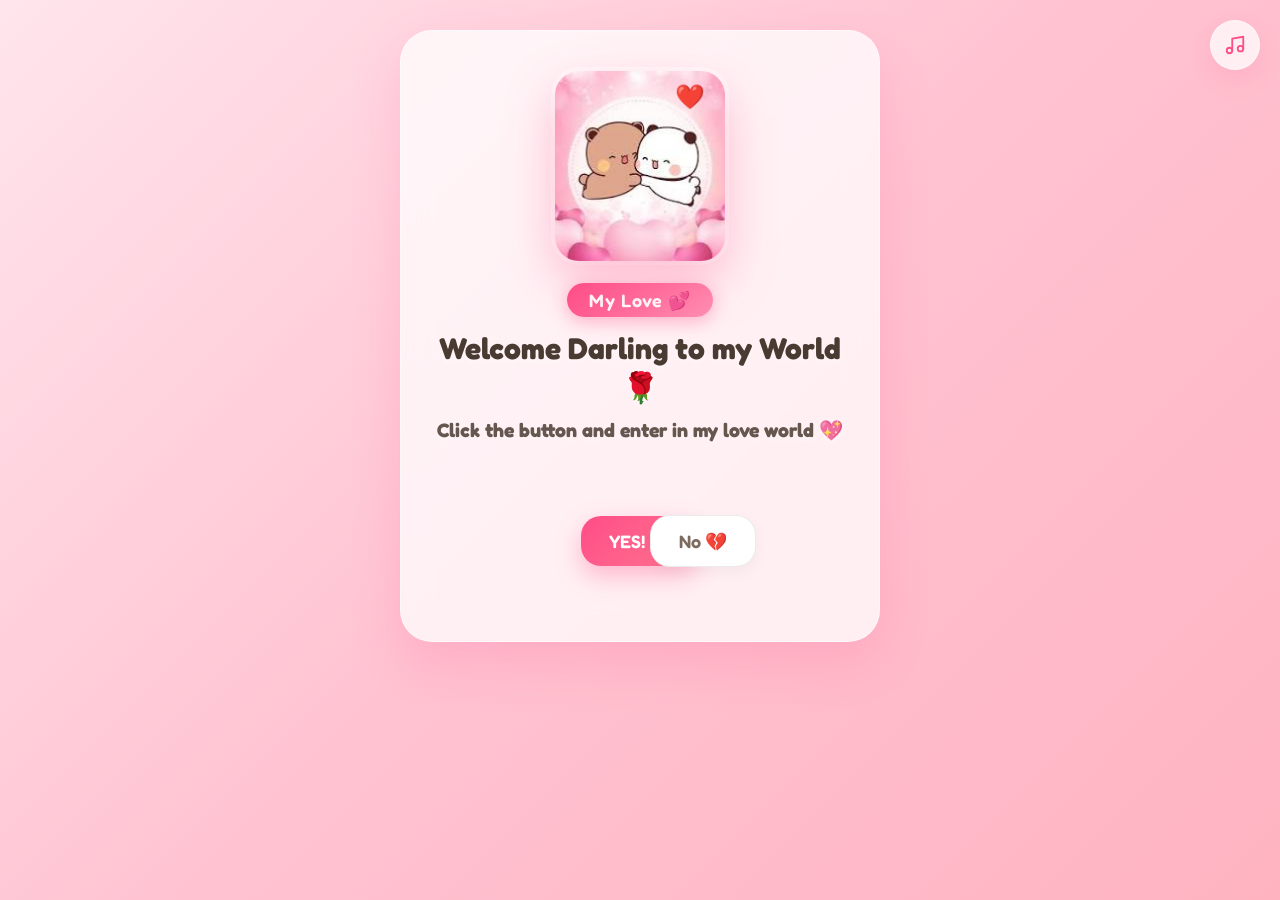
<file: index.html>
<!DOCTYPE html>
<html lang="en">
<head>
    <meta charset="UTF-8">
    <meta name="viewport" content="width=device-width, initial-scale=1.0">
    <title>Welcome Darling to my World 💕</title>
    <!-- Google Fonts: Fredoka (rounded & cute) & Outfit (clean & modern) -->
    <link rel="preconnect" href="https://fonts.googleapis.com">
    <link rel="preconnect" href="https://fonts.gstatic.com" crossorigin>
    <link href="https://fonts.googleapis.com/css2?family=Fredoka:wght@300..700&family=Outfit:wght@100..900&display=swap" rel="stylesheet">
    <link rel="stylesheet" href="style.css">
</head>
<body>
    <!-- Background Canvas for Floating Hearts Particle System -->
    <canvas id="heartCanvas"></canvas>

    <!-- Sound Control Button -->
    <button id="musicToggle" class="music-toggle" aria-label="Toggle Music">
        <svg id="musicIconPlay" class="music-icon" xmlns="http://www.w3.org/2000/svg" viewBox="0 0 24 24" fill="none" stroke="currentColor" stroke-width="2" stroke-linecap="round" stroke-linejoin="round">
            <path d="M9 18V5l12-2v13"></path>
            <circle cx="6" cy="18" r="3"></circle>
            <circle cx="18" cy="16" r="3"></circle>
        </svg>
        <svg id="musicIconMuted" class="music-icon hidden" xmlns="http://www.w3.org/2000/svg" viewBox="0 0 24 24" fill="none" stroke="currentColor" stroke-width="2" stroke-linecap="round" stroke-linejoin="round">
            <line x1="1" y1="1" x2="23" y2="23"></line>
            <path d="M9 9v9l12-2v-3"></path>
            <path d="M12 5l9-1.5V9"></path>
            <circle cx="6" cy="18" r="3"></circle>
            <circle cx="18" cy="16" r="3"></circle>
        </svg>
    </button>

    <!-- Main Card Container -->
    <main class="proposal-container" id="proposalContainer">
        <!-- Interactive Proposal Card -->
        <section class="card" id="questionCard">
            <!-- 3D Bubu Image -->
            <div class="img-3d-scene">
                <div class="img-3d-card">
                    <img src="card.jpg" alt="Bubu & Dudu" class="bubu-img" />
                </div>
                <div class="mini-heart">❤️</div>
            </div>

            <div class="bubu-label">My Love 💕</div>
            <h1 class="proposal-title" id="questionText">Welcome Darling to my World 🌹<br><span style="font-size:0.65em; opacity:0.85;">Click the button and enter in my love world 💖</span></h1>
            
            <!-- Action Buttons -->
            <div class="btn-group" id="btnGroup">
                <button id="yesBtn" class="btn btn-yes">YES! 💕</button>
                <button id="noBtn" class="btn btn-no">No 💔</button>
            </div>
        </section>

        <!-- Celebration Card (Hidden initially) -->
        <section class="card success-card hidden" id="successCard">
            <!-- Canvas for Confetti -->
            <canvas id="confettiCanvas"></canvas>
            
            <div class="success-content">

                <h1 class="success-title">Remember 🥺</h1>
                <h2 class="success-subtitle">Our Precious Moments 💍✨</h2>

                <!-- Couple Photos Gallery -->
                <div class="gallery-grid">

                    <div class="gallery-item gallery-item--large" style="--delay:0s">
                        <div class="gallery-frame">
                            <img src="card.jpg" alt="Our Moment" />
                            <div class="gallery-overlay"><span>💕 Us</span></div>
                        </div>
                    </div>

                    <div class="gallery-item" style="--delay:0.15s">
                        <div class="gallery-frame">
                            <img src="bangles.jpg" alt="Our Moment" />
                            <div class="gallery-overlay"><span>🌹 Forever</span></div>
                        </div>
                    </div>

                    <div class="gallery-item" style="--delay:0.3s">
                        <div class="gallery-frame">
                            <img src="black.jpg" alt="Our Moment" />
                            <div class="gallery-overlay"><span>✨ Always</span></div>
                        </div>
                    </div>

                    <div class="gallery-item gallery-item--wide" style="--delay:0.45s">
                        <div class="gallery-frame">
                            <img src="download.jpg" alt="Our Moment" />
                            <div class="gallery-overlay"><span>❤️ My World</span></div>
                        </div>
                    </div>

                </div>

                <div class="page2-actions">
                    <button id="nextPageBtn" class="btn btn-next">My Message for You 💌</button>
                    <button id="resetBtn" class="btn btn-reset">Restart 🔄</button>
                </div>
            </div>
        </section>

        <!-- ❤️ Page 3 — Love Letter -->
        <section class="card love-letter-card hidden" id="loveLetterCard">
            <div class="love-letter-content">

                <!-- Floating hearts deco -->
                <div class="letter-hearts">
                    <span class="lh lh1">💖</span>
                    <span class="lh lh2">🌹</span>
                    <span class="lh lh3">✨</span>
                    <span class="lh lh4">💕</span>
                    <span class="lh lh5">🌸</span>
                </div>

                <div class="letter-icon">💌</div>
                <h1 class="letter-title">Dear My Lovely Partner 💖</h1>

                <div class="letter-body">
                    <p>Every moment with you feels like a dream I never want to wake up from. 🌙</p>
                    <p>You are my favourite person, my safe place, my everything. 🥰</p>
                    <p>I want to hold your hand through every season of life — through the laughs, the storms, and all the quiet moments in between. 💑</p>
                    <p class="letter-sign">Forever yours,<br><strong>From your Zoja 🌹</strong></p>
                </div>

                <div class="letter-actions">
                    <button id="backToGalleryBtn" class="btn btn-reset">← Back</button>
                </div>

            </div>
        </section>
    </main>

    <script src="script.js"></script>
</body>
</html>
</file>
<file: style.css>
/* Premium Design Tokens */
:root {
    --bg-gradient: linear-gradient(135deg, #ffe5ec 0%, #ffc2d1 50%, #ffb3c1 100%);
    --card-bg: rgba(255, 255, 255, 0.75);
    --card-border: 1px solid rgba(255, 255, 255, 0.5);
    --card-shadow: 0 20px 50px rgba(255, 77, 136, 0.18);
    --primary-color: #ff4d88;
    --primary-hover: #ff758f;
    --primary-gradient: linear-gradient(135deg, #ff4d88, #ff758f);
    --text-main: #4a3b32;
    --text-muted: #7d6b60;
    --font-fancy: 'Fredoka', sans-serif;
    --font-sans: 'Outfit', sans-serif;
    --transition-smooth: all 0.35s cubic-bezier(0.34, 1.56, 0.64, 1);
}

/* Reset and Core Layout */
* {
    margin: 0;
    padding: 0;
    box-sizing: border-box;
}

body {
    background: var(--bg-gradient);
    font-family: var(--font-sans);
    color: var(--text-main);
    min-height: 100vh;
    display: flex;
    justify-content: center;
    align-items: flex-start;
    overflow-y: auto;
    overflow-x: hidden;
    position: relative;
    padding: 30px 20px 60px;
}

/* Interactive Hearts Background Canvas */
#heartCanvas {
    position: fixed;
    top: 0;
    left: 0;
    width: 100%;
    height: 100%;
    z-index: 0;
    pointer-events: none;
}

/* Sound Control Button */
.music-toggle {
    position: fixed;
    top: 20px;
    right: 20px;
    background: var(--card-bg);
    border: var(--card-border);
    backdrop-filter: blur(12px);
    -webkit-backdrop-filter: blur(12px);
    width: 50px;
    height: 50px;
    border-radius: 50%;
    display: flex;
    justify-content: center;
    align-items: center;
    cursor: pointer;
    box-shadow: 0 10px 25px rgba(255, 77, 136, 0.12);
    z-index: 10;
    transition: var(--transition-smooth);
    color: var(--primary-color);
}

.music-toggle:hover {
    transform: scale(1.1) rotate(10deg);
    background: #ffffff;
    box-shadow: 0 10px 25px rgba(255, 77, 136, 0.25);
}

.music-icon {
    width: 22px;
    height: 22px;
    transition: opacity 0.2s ease;
}

.hidden {
    display: none !important;
}

/* Container & Cards Layout */
.proposal-container {
    position: relative;
    z-index: 1;
    width: 100%;
    max-width: 480px;
    perspective: 1000px;
}

.card {
    background: var(--card-bg);
    border: var(--card-border);
    backdrop-filter: blur(16px);
    -webkit-backdrop-filter: blur(16px);
    padding: 40px 30px;
    border-radius: 32px;
    box-shadow: var(--card-shadow);
    text-align: center;
    width: 100%;
    display: flex;
    flex-direction: column;
    align-items: center;
    transition: transform 0.6s cubic-bezier(0.34, 1.56, 0.64, 1), opacity 0.4s ease;
    transform-style: preserve-3d;
}

#questionCard {
    transform: rotateY(0deg) scale(1);
}

#questionCard.hidden-exit {
    transform: rotateY(90deg) scale(0.8);
    opacity: 0;
    pointer-events: none;
    position: absolute;
    top: 0;
    left: 0;
}

.success-card {
    transform: rotateY(-90deg) scale(0.8);
    opacity: 0;
    pointer-events: none;
    position: absolute;
    top: 0;
    left: 0;
    overflow: visible;
}

.success-card.active-enter {
    transform: rotateY(0deg) scale(1);
    opacity: 1;
    pointer-events: auto;
    position: relative;
}

/* Confetti Overlay Canvas within Success Card */
#confettiCanvas {
    position: absolute;
    top: 0;
    left: 0;
    width: 100%;
    height: 100%;
    z-index: 0;
    pointer-events: none;
}

.success-content {
    position: relative;
    z-index: 1;
    width: 100%;
    display: flex;
    flex-direction: column;
    align-items: center;
}

/* =============================================
   3D IMAGE SCENE — card.jpg Bubu & Dudu
   ============================================= */
.img-3d-scene {
    position: relative;
    width: 170px;
    height: 190px;
    margin-bottom: 22px;
    perspective: 700px;
}

.img-3d-card {
    width: 100%;
    height: 100%;
    transform-style: preserve-3d;
    animation: float3d 4s ease-in-out infinite;
    border-radius: 24px;
    position: relative;
}

.bubu-img {
    width: 100%;
    height: 100%;
    object-fit: cover;
    border-radius: 24px;
    box-shadow:
        0 20px 50px rgba(255, 77, 136, 0.35),
        0 0 0 4px rgba(255, 255, 255, 0.6);
    animation: glow-pulse 2.5s ease-in-out infinite alternate;
    display: block;
}

/* Success screen version — bigger & bouncier */
.success-3d {
    width: 180px;
    height: 200px;
    margin: 0 auto 10px;
}

.img-3d-card-happy {
    animation: float3d-happy 0.7s ease-in-out infinite alternate;
}

.bubu-img-happy {
    box-shadow:
        0 25px 60px rgba(255, 77, 136, 0.45),
        0 0 0 5px rgba(255, 255, 255, 0.7);
    animation: glow-pulse-strong 1.2s ease-in-out infinite alternate;
}

/* Mini heart stays */
.mini-heart {
    position: absolute;
    top: -8px;
    right: -8px;
    font-size: 26px;
    animation: heart-pop 2.5s infinite ease-in-out;
    z-index: 2;
}

/* --- Old cat styles kept for compatibility --- */
.cute-cat {
    width: 100%;
    height: 100%;
    filter: drop-shadow(0 8px 16px rgba(255, 94, 126, 0.15));
    animation: cat-breathe 3s ease-in-out infinite alternate;
}

/* Real cat image styles */
.cute-cat-img {
    width: 100%;
    height: 100%;
    object-fit: contain;
    filter: drop-shadow(0 8px 20px rgba(255, 94, 126, 0.25));
    animation: cat-breathe 3s ease-in-out infinite alternate;
    border-radius: 50%;
}

.happy-cat-img {
    animation: cat-happy-bounce 0.6s infinite alternate cubic-bezier(0.25, 1, 0.5, 1);
}

/* Bubu label badge */
.bubu-label {
    font-family: var(--font-fancy);
    font-size: 18px;
    font-weight: 600;
    color: #fff;
    background: linear-gradient(135deg, #ff4d88, #ff90b3);
    padding: 6px 22px;
    border-radius: 50px;
    margin-bottom: 12px;
    box-shadow: 0 4px 18px rgba(255, 77, 136, 0.4);
    letter-spacing: 1px;
    animation: bubu-glow 2s infinite ease-in-out alternate;
}

@keyframes bubu-glow {
    from { box-shadow: 0 4px 18px rgba(255, 77, 136, 0.4); transform: scale(1); }
    to   { box-shadow: 0 6px 28px rgba(255, 77, 136, 0.75); transform: scale(1.04); }
}

/* Ear wiggle animation on hover */
.cat-ear-left {
    transform-origin: 35px 25px;
    animation: ear-wiggle-left 4s infinite ease-in-out;
}

.cat-ear-right {
    transform-origin: 65px 25px;
    animation: ear-wiggle-right 4s infinite ease-in-out;
}

/* Mini heart pop from cat */
.mini-heart {
    position: absolute;
    top: 10px;
    right: 20px;
    font-size: 24px;
    animation: heart-pop 2.5s infinite ease-in-out;
}

/* Typography styles */
.proposal-title {
    font-family: var(--font-fancy);
    font-size: clamp(24px, 6vw, 30px);
    font-weight: 700;
    line-height: 1.3;
    margin-bottom: 35px;
    color: var(--text-main);
    text-shadow: 0 2px 4px rgba(255, 255, 255, 0.5);
}

/* Buttons Group & Styles */
.btn-group {
    position: relative;
    display: flex;
    justify-content: center;
    align-items: center;
    gap: 20px;
    width: 100%;
    min-height: 120px; /* Gives room for "NO" to jump around without clipping card */
}

.btn {
    font-family: var(--font-fancy);
    font-size: 18px;
    font-weight: 600;
    padding: 14px 28px;
    border: none;
    border-radius: 20px;
    cursor: pointer;
    box-shadow: 0 8px 20px rgba(0, 0, 0, 0.05);
    transition: var(--transition-smooth);
    user-select: none;
    outline: none;
    display: inline-flex;
    align-items: center;
    justify-content: center;
    gap: 8px;
}

.btn-yes {
    background: var(--primary-gradient);
    color: white;
    box-shadow: 0 10px 25px rgba(255, 77, 136, 0.35);
    animation: heart-pulse 2s infinite ease-in-out;
    z-index: 2;
}

.btn-yes:hover {
    transform: scale(1.08);
    background: var(--primary-hover);
    box-shadow: 0 12px 30px rgba(255, 77, 136, 0.5);
}

.btn-yes:active {
    transform: scale(0.96);
}

.btn-no {
    background: #ffffff;
    color: var(--text-muted);
    border: 1px solid rgba(0, 0, 0, 0.08);
    box-shadow: 0 6px 15px rgba(0, 0, 0, 0.04);
    position: absolute;
    left: calc(50% + 10px);
    z-index: 3;
}

/* Reset Button (Success Screen) */
.btn-reset {
    margin-top: 25px;
    font-size: 16px;
    padding: 10px 22px;
    background: rgba(255, 255, 255, 0.6);
    color: var(--text-muted);
    border: var(--card-border);
    backdrop-filter: blur(8px);
}

.btn-reset:hover {
    background: #ffffff;
    color: var(--text-main);
    transform: translateY(-2px);
    box-shadow: 0 6px 15px rgba(255, 77, 136, 0.1);
}

/* Next Page Button */
.btn-next {
    background: var(--primary-gradient);
    color: white;
    font-size: 16px;
    padding: 13px 28px;
    border-radius: 20px;
    box-shadow: 0 10px 28px rgba(255, 77, 136, 0.4);
    animation: heart-pulse 2s infinite ease-in-out;
    margin-top: 16px;
}

.btn-next:hover {
    transform: scale(1.06) translateY(-2px);
    box-shadow: 0 14px 35px rgba(255, 77, 136, 0.55);
}

/* Page 2 button row */
.page2-actions {
    display: flex;
    flex-direction: column;
    align-items: center;
    gap: 4px;
    margin-top: 4px;
    width: 100%;
}

/* =============================================
   PAGE 3 — LOVE LETTER CARD
   ============================================= */
.love-letter-card {
    transform: rotateY(-90deg) scale(0.8);
    opacity: 0;
    pointer-events: none;
    position: absolute;
    top: 0;
    left: 0;
    background: linear-gradient(145deg,
        rgba(255,240,245,0.92) 0%,
        rgba(255,210,228,0.88) 100%);
    overflow: hidden;
}

.love-letter-card.active-enter {
    transform: rotateY(0deg) scale(1);
    opacity: 1;
    pointer-events: auto;
    position: relative;
}

.love-letter-content {
    position: relative;
    z-index: 1;
    width: 100%;
    display: flex;
    flex-direction: column;
    align-items: center;
    padding: 8px 0;
}

/* Floating deco hearts */
.letter-hearts {
    position: absolute;
    inset: 0;
    pointer-events: none;
    overflow: hidden;
}

.lh {
    position: absolute;
    font-size: 22px;
    animation: lh-float 5s ease-in-out infinite;
    opacity: 0.55;
}
.lh1 { top: 5%;  left: 6%;  animation-delay: 0s;    animation-duration: 4.5s; }
.lh2 { top: 12%; right: 8%; animation-delay: 0.8s;  animation-duration: 5.2s; }
.lh3 { top: 50%; left: 3%;  animation-delay: 1.4s;  animation-duration: 4.0s; }
.lh4 { bottom: 15%; right: 5%; animation-delay: 0.3s; animation-duration: 5.5s; }
.lh5 { bottom: 8%; left: 10%; animation-delay: 1.8s;  animation-duration: 4.8s; }

@keyframes lh-float {
    0%, 100% { transform: translateY(0) rotate(0deg); }
    50%       { transform: translateY(-14px) rotate(12deg); }
}

/* Big letter icon */
.letter-icon {
    font-size: 56px;
    margin-bottom: 10px;
    animation: letter-bounce 2s ease-in-out infinite alternate;
    filter: drop-shadow(0 6px 14px rgba(255,77,136,0.3));
}

@keyframes letter-bounce {
    from { transform: translateY(0) rotate(-4deg) scale(1); }
    to   { transform: translateY(-8px) rotate(4deg) scale(1.07); }
}

.letter-title {
    font-family: var(--font-fancy);
    font-size: clamp(22px, 5.5vw, 28px);
    font-weight: 700;
    color: var(--primary-color);
    margin-bottom: 18px;
    text-align: center;
    animation: success-pop 0.7s cubic-bezier(0.34,1.56,0.64,1) both;
}

/* Letter body paragraphs */
.letter-body {
    background: rgba(255,255,255,0.55);
    border: 1px solid rgba(255,255,255,0.6);
    backdrop-filter: blur(10px);
    border-radius: 20px;
    padding: 20px 22px;
    max-width: 340px;
    width: 100%;
    box-shadow: 0 10px 35px rgba(255,77,136,0.1);
    text-align: left;
    display: flex;
    flex-direction: column;
    gap: 12px;
}

.letter-body p {
    font-family: var(--font-sans);
    font-size: 14.5px;
    line-height: 1.65;
    color: var(--text-main);
    animation: gallery-pop 0.6s ease both;
}

.letter-body p:nth-child(1) { animation-delay: 0.1s; }
.letter-body p:nth-child(2) { animation-delay: 0.25s; }
.letter-body p:nth-child(3) { animation-delay: 0.4s; }

.letter-sign {
    font-family: var(--font-fancy) !important;
    font-size: 15px !important;
    color: var(--primary-color) !important;
    border-top: 1px solid rgba(255,77,136,0.2);
    padding-top: 10px;
    animation-delay: 0.55s !important;
}

.letter-actions {
    margin-top: 16px;
    display: flex;
    justify-content: center;
}

/* Success Card Aesthetics */
.happy-cat-wrapper {
    position: relative;
    width: 150px;
    height: 150px;
    margin-bottom: 20px;
}

.happy-cat {
    animation: cat-happy-bounce 0.6s infinite alternate cubic-bezier(0.25, 1, 0.5, 1);
}

/* =============================================
   COUPLE PHOTO GALLERY — Second Page
   ============================================= */
.gallery-grid {
    display: grid;
    grid-template-columns: 1fr 1fr;
    grid-template-rows: auto auto;
    gap: 10px;
    width: 100%;
    max-width: 380px;
    margin: 14px auto 18px;
}

/* Large item spans both columns on top */
.gallery-item--large {
    grid-column: 1 / -1;
}

/* Wide item spans both columns on bottom */
.gallery-item--wide {
    grid-column: 1 / -1;
}

.gallery-item {
    border-radius: 18px;
    overflow: hidden;
    position: relative;
    animation: gallery-pop 0.6s cubic-bezier(0.34, 1.56, 0.64, 1) both;
    animation-delay: var(--delay, 0s);
    box-shadow:
        0 8px 24px rgba(255, 77, 136, 0.18),
        0 0 0 3px rgba(255, 255, 255, 0.7);
}

.gallery-frame {
    position: relative;
    width: 100%;
    height: 100%;
    overflow: hidden;
    border-radius: 18px;
}

.gallery-item--large .gallery-frame { height: 160px; }
.gallery-item:not(.gallery-item--large):not(.gallery-item--wide) .gallery-frame { height: 120px; }
.gallery-item--wide .gallery-frame { height: 130px; }

.gallery-frame img {
    width: 100%;
    height: 100%;
    object-fit: cover;
    display: block;
    transition: transform 0.5s cubic-bezier(0.25, 1, 0.5, 1);
}

.gallery-frame:hover img {
    transform: scale(1.1);
}

/* Romantic overlay on hover */
.gallery-overlay {
    position: absolute;
    inset: 0;
    background: linear-gradient(
        to top,
        rgba(255, 77, 136, 0.75) 0%,
        rgba(255, 120, 160, 0.2) 60%,
        transparent 100%
    );
    display: flex;
    align-items: flex-end;
    justify-content: center;
    padding-bottom: 12px;
    opacity: 0;
    transition: opacity 0.35s ease;
    border-radius: 18px;
}

.gallery-frame:hover .gallery-overlay {
    opacity: 1;
}

.gallery-overlay span {
    font-family: var(--font-fancy);
    font-size: 15px;
    font-weight: 600;
    color: #fff;
    text-shadow: 0 1px 6px rgba(0,0,0,0.3);
    letter-spacing: 0.5px;
}

@keyframes gallery-pop {
    0%   { opacity: 0; transform: translateY(24px) scale(0.88); }
    100% { opacity: 1; transform: translateY(0)    scale(1); }
}

.success-sparks {
    position: absolute;
    top: 0;
    left: 0;
    width: 100%;
    height: 100%;
    pointer-events: none;
}

.spark {
    position: absolute;
    font-size: 20px;
    opacity: 0;
}

.spark:nth-child(1) {
    top: -10px;
    left: 20px;
    animation: spark-float 2s infinite ease-in-out 0.2s;
}
.spark:nth-child(2) {
    top: 10px;
    right: -10px;
    animation: spark-float 2.3s infinite ease-in-out 0.5s;
}
.spark:nth-child(3) {
    bottom: 10px;
    left: -15px;
    animation: spark-float 1.8s infinite ease-in-out 0.8s;
}
.spark:nth-child(4) {
    bottom: -5px;
    right: 15px;
    animation: spark-float 2.5s infinite ease-in-out 1.1s;
}

.success-title {
    font-family: var(--font-fancy);
    font-size: clamp(32px, 8vw, 42px);
    color: var(--primary-color);
    margin-bottom: 5px;
    animation: success-pop 0.8s cubic-bezier(0.34, 1.56, 0.64, 1);
}

.success-subtitle {
    font-family: var(--font-fancy);
    font-size: clamp(18px, 4.5vw, 22px);
    font-weight: 500;
    margin-bottom: 25px;
    color: var(--text-main);
}

/* Letter/Message Box */
.glass-message {
    background: rgba(255, 255, 255, 0.45);
    border: var(--card-border);
    padding: 20px 24px;
    border-radius: 20px;
    max-width: 320px;
    margin: 0 auto;
    box-shadow: inset 0 2px 4px rgba(255, 255, 255, 0.5), 0 10px 35px rgba(255, 77, 136, 0.06);
}

.celebration-text {
    font-size: 16px;
    line-height: 1.5;
    font-weight: 500;
    margin-bottom: 8px;
    color: var(--text-main);
}

.joking-text {
    font-size: 13px;
    color: var(--text-muted);
    font-style: italic;
}

/* --- KEYFRAME ANIMATIONS --- */

@keyframes cat-breathe {
    0% {
        transform: scale(1) translateY(0);
    }
    100% {
        transform: scale(1.03) translateY(-4px);
    }
}

@keyframes cat-happy-bounce {
    0% {
        transform: scale(1) translateY(4px);
    }
    100% {
        transform: scale(1.04) translateY(-8px) rotate(2deg);
    }
}

@keyframes ear-wiggle-left {
    0%, 90%, 100% { transform: rotate(0deg); }
    92%, 96% { transform: rotate(-8deg); }
    94%, 98% { transform: rotate(4deg); }
}

@keyframes ear-wiggle-right {
    0%, 88%, 100% { transform: rotate(0deg); }
    90%, 94% { transform: rotate(8deg); }
    92%, 96% { transform: rotate(-4deg); }
}

@keyframes heart-pop {
    0% {
        transform: scale(0.3) translate(0, 10px) rotate(0deg);
        opacity: 0;
    }
    40% {
        opacity: 0.9;
    }
    100% {
        transform: scale(1.1) translate(15px, -30px) rotate(15deg);
        opacity: 0;
    }
}

@keyframes spark-float {
    0% {
        transform: translateY(10px) scale(0.5);
        opacity: 0;
    }
    50% {
        opacity: 1;
        transform: translateY(-10px) scale(1);
    }
    100% {
        transform: translateY(-25px) scale(0.6);
        opacity: 0;
    }
}

@keyframes heart-pulse {
    0%, 100% {
        transform: scale(1);
        box-shadow: 0 10px 25px rgba(255, 77, 136, 0.35);
    }
    50% {
        transform: scale(1.05);
        box-shadow: 0 12px 30px rgba(255, 77, 136, 0.55);
    }
}

@keyframes success-pop {
    0% {
        transform: scale(0.5);
        opacity: 0;
    }
    100% {
        transform: scale(1);
        opacity: 1;
    }
}

/* =============================================
   3D BUBU IMAGE KEYFRAMES
   ============================================= */

/* Main 3D float — tilts on all axes while rising & falling */
@keyframes float3d {
    0%   { transform: translateY(0px)   rotateX(6deg)  rotateY(-8deg) rotateZ(0deg)   scale(1); }
    20%  { transform: translateY(-8px)  rotateX(-4deg) rotateY(10deg) rotateZ(1deg)   scale(1.02); }
    40%  { transform: translateY(-14px) rotateX(8deg)  rotateY(-6deg) rotateZ(-1.5deg) scale(1.03); }
    60%  { transform: translateY(-8px)  rotateX(-6deg) rotateY(12deg) rotateZ(1deg)   scale(1.02); }
    80%  { transform: translateY(-4px)  rotateX(4deg)  rotateY(-10deg) rotateZ(-0.5deg) scale(1.01); }
    100% { transform: translateY(0px)   rotateX(6deg)  rotateY(-8deg) rotateZ(0deg)   scale(1); }
}

/* Success screen — playful energetic bounce */
@keyframes float3d-happy {
    0%   { transform: translateY(0px)   rotateX(0deg)  rotateY(-12deg) rotate(-2deg) scale(1); }
    100% { transform: translateY(-16px) rotateX(10deg) rotateY(12deg)  rotate(2deg)  scale(1.06); }
}

/* Soft pink glow pulse on normal card */
@keyframes glow-pulse {
    from {
        box-shadow:
            0 18px 45px rgba(255, 77, 136, 0.30),
            0 0 0 4px rgba(255, 255, 255, 0.55);
    }
    to {
        box-shadow:
            0 26px 65px rgba(255, 77, 136, 0.55),
            0 0 0 6px rgba(255, 200, 220, 0.80),
            0 0 40px rgba(255, 100, 160, 0.25);
    }
}

/* Stronger glow for success screen */
@keyframes glow-pulse-strong {
    from {
        box-shadow:
            0 22px 55px rgba(255, 77, 136, 0.45),
            0 0 0 5px rgba(255, 255, 255, 0.65);
    }
    to {
        box-shadow:
            0 35px 80px rgba(255, 77, 136, 0.70),
            0 0 0 8px rgba(255, 180, 210, 0.90),
            0 0 60px rgba(255, 100, 160, 0.40);
    }
}
</file>
